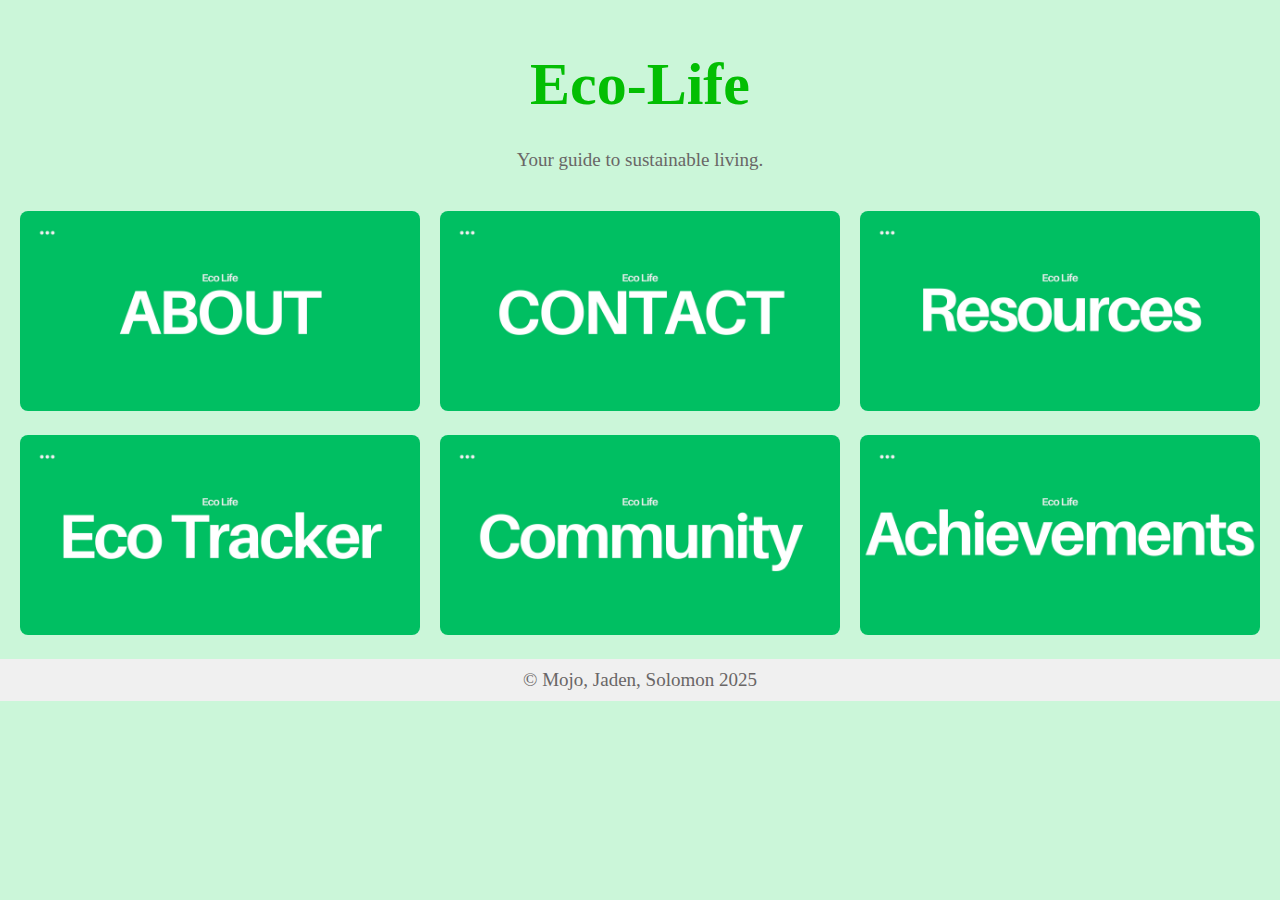
<file: index.html>
<!DOCTYPE html>
<html lang="en">
<head>
  <meta charset="UTF-8">
  <meta name="viewport" content="width=device-width, initial-scale=1.0">
  <title>Eco Life - Sustainable Living</title>
  <link rel="stylesheet" href="styles.css">
</head>
<body>
  <header>
    <h1>Eco-Life</h1>
    <p>Your guide to sustainable living.</p>
  </header>
  <nav>
    <ul class="responsive-nav">
      <li><a href="about.html"><img src="about.jpg" alt="about pic"></a></li>
      <li><a href="contact.html"><img src="contact.jpg" alt="contact pic"></a></li>
      <li><a href="tipsAndResourses.html"><img src="resources.jpg" alt="resources pic"></a></li>
      <li><a href="ecoTracker.html"><img src="ecotracker.jpg" alt="eco tracker pic"></a></li>
      <li><a href="community.html"><img src="community.jpg" alt="community pic"></a></li>
      <li><a href="achievements.html"><img src="achievements.jpg" alt="achievements pic"></a></li>
    </ul>
  </nav>
  <main>

  </main>
  <footer>
    <p>&copy; Mojo, Jaden, Solomon 2025</p>
  </footer>
</body>
</html>
</file>
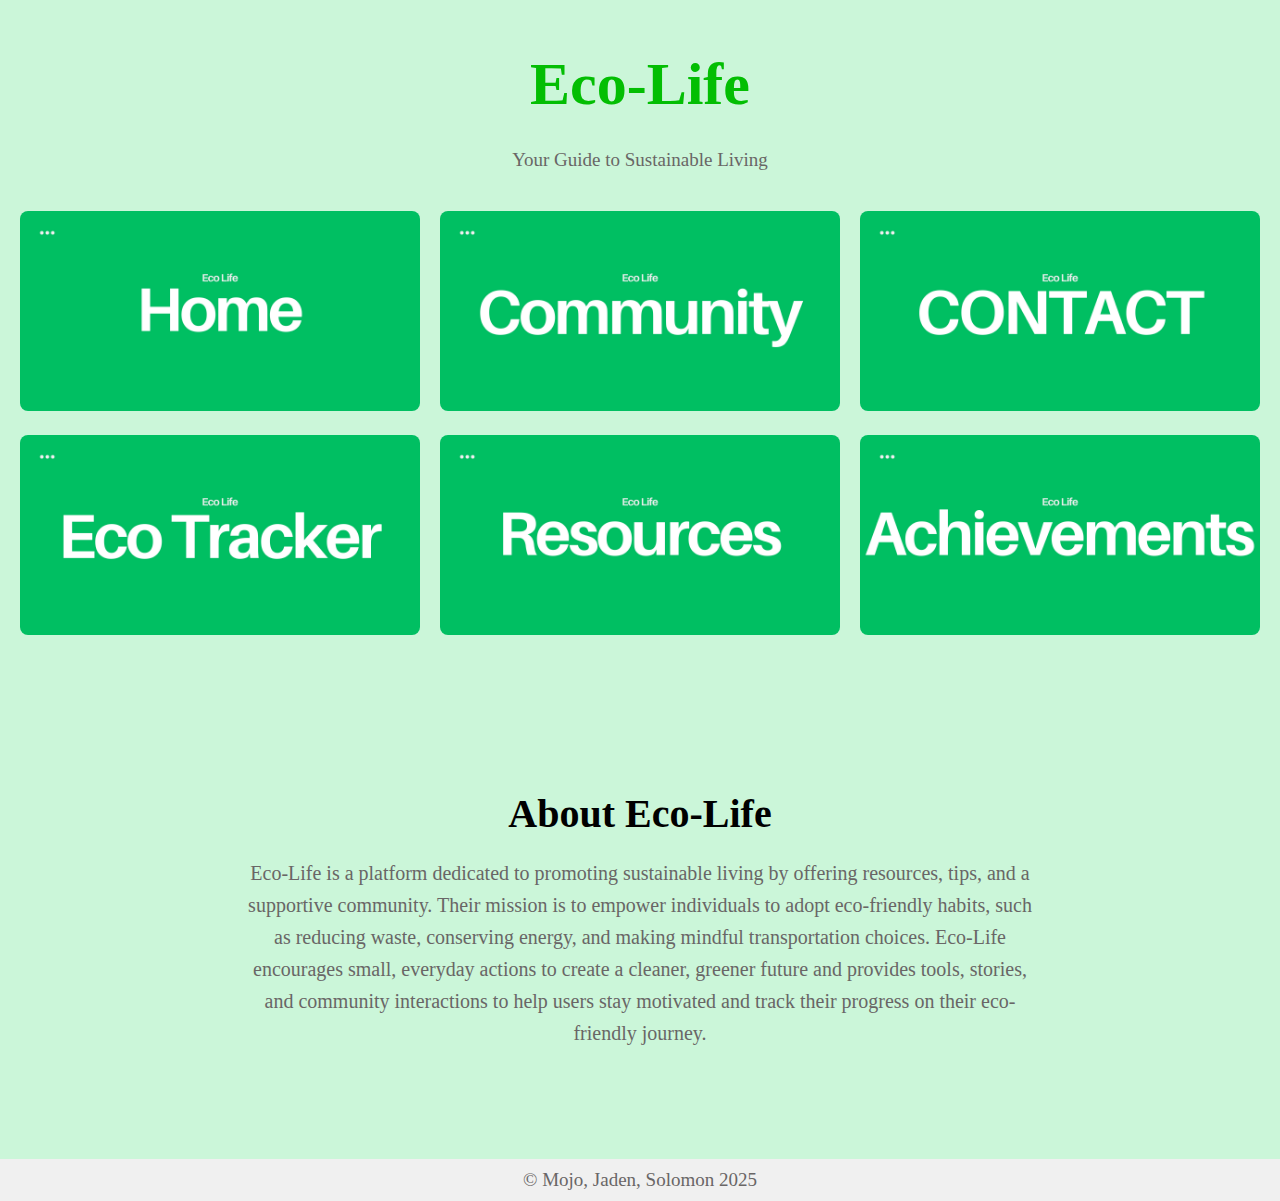
<file: about.html>
<!DOCTYPE html>
<html lang="en">
<head>
  <meta charset="UTF-8">
  <meta name="viewport" content="width=device-width, initial-scale=1.0">
  <title>Eco-Life | About</title>
  <link rel="stylesheet" href="styles.css">
</head>
<body>
  <header>
    <h1>Eco-Life</h1>
    <p>Your Guide to Sustainable Living</p>
  </header>
  <nav>
    <ul class="responsive-nav">
      <li><a href="index.html"><img src="home.jpg" alt="home pic"></a></li>
      <li><a href="community.html"><img src="community.jpg" alt="community pic"></a></li>
      <li><a href="contact.html"><img src="contact.jpg" alt="contact pic"></a></li>
      <li><a href="ecoTracker.html"><img src="ecotracker.jpg" alt="eco tracker pic"></a></li>
      <li><a href="tipsAndResourses.html"><img src="resources.jpg" alt="resources pic"></a></li>
      <li><a href="achievements.html"><img src="achievements.jpg" alt="achievements pic"></a></li>
    </ul>
  </nav>
  <main>
    <section class="about-section">
      <h2>About Eco-Life</h2>
      <p>Eco-Life is a platform dedicated to promoting sustainable living by offering resources, tips, and a supportive community. Their mission is to empower individuals to adopt eco-friendly habits, such as reducing waste, conserving energy, and making mindful transportation choices. Eco-Life encourages small, everyday actions to create a cleaner, greener future and provides tools, stories, and community interactions to help users stay motivated and track their progress on their eco-friendly journey. </p>
    </section>
 
      </main>

  <footer>
    <p>&copy; Mojo, Jaden, Solomon 2025</p>
  </footer>
</body>
</html>
</file>
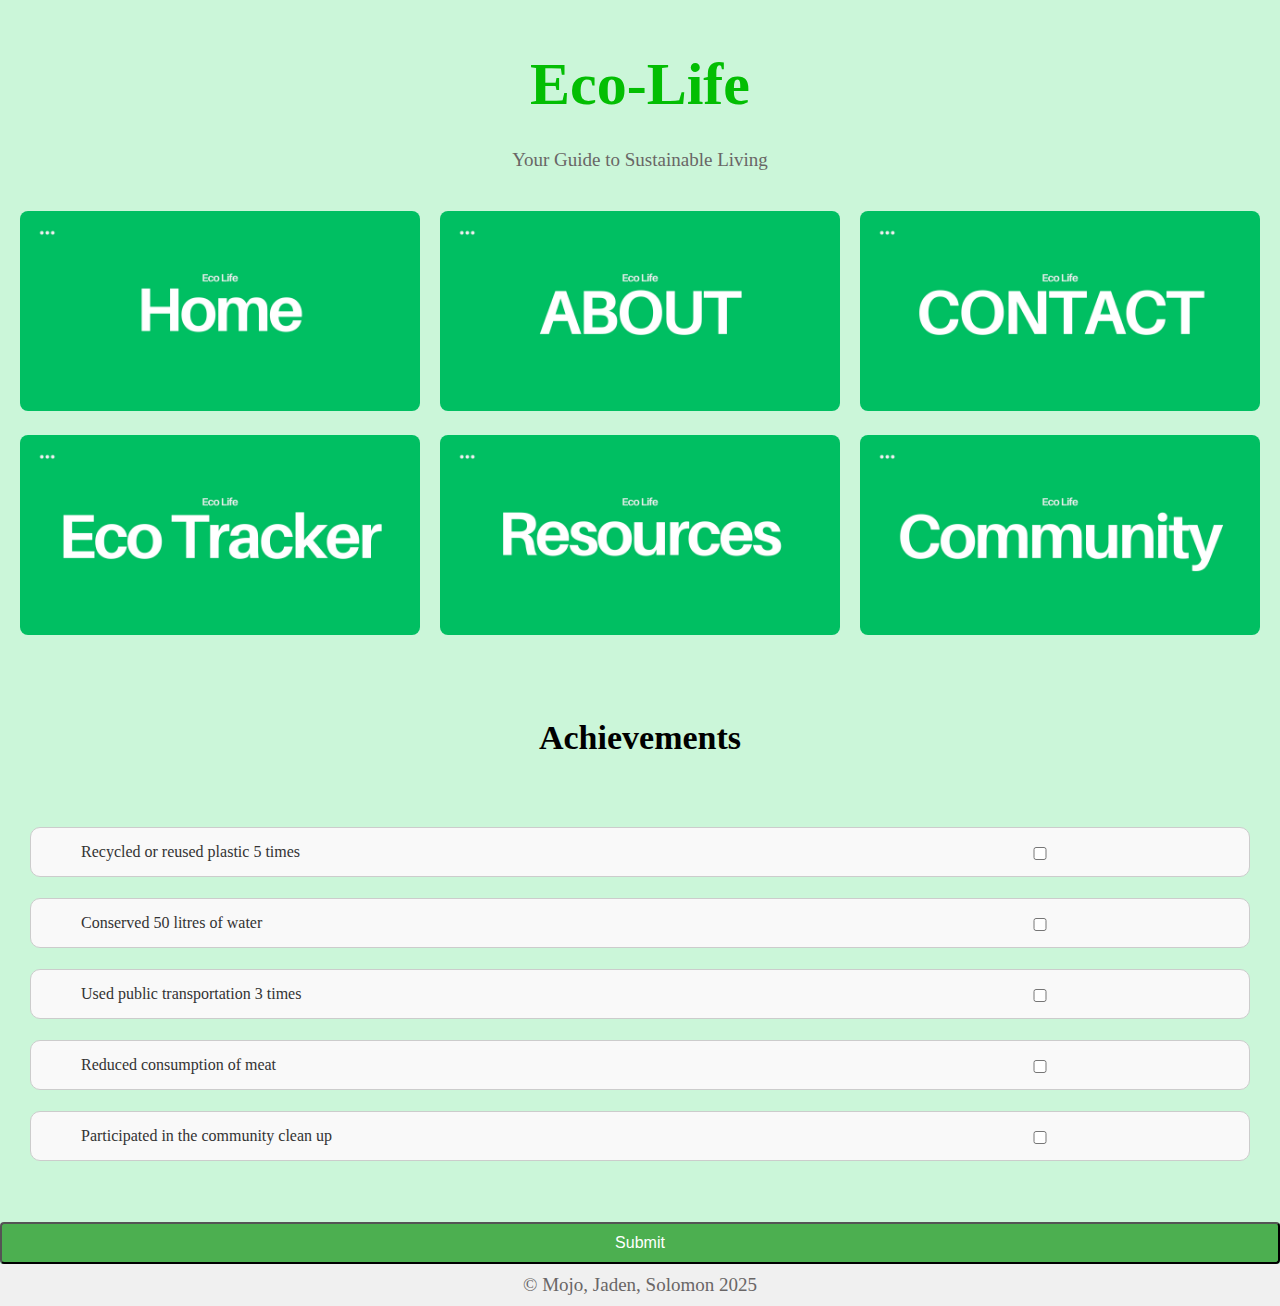
<file: achievements.html>
<!DOCTYPE html>
<html lang="en">
<head>
  <meta charset="UTF-8">
  <meta name="viewport" content="width=device-width, initial-scale=1.0">
  <title>Eco-Life | Achievements</title>
  <link rel="stylesheet" href="styles.css">
  <style>
    @keyframes popUpAnimation {
      from { opacity: 0; transform: scale(0.9); }
      to { opacity: 1; transform: scale(1); }
    }

    #thank-you-message {
      display: none;
      color: green;
      font-weight: bold;
      margin-top: 10px;
      animation: popUpAnimation 0.6s ease;
    }
  </style>
</head>
<body>
  <header>
    <h1>Eco-Life</h1>
    <p>Your Guide to Sustainable Living</p>
  </header>
  <nav>
    <ul class="responsive-nav">
      <li><a href="index.html"><img src="home.jpg" alt="home pic"></a></li>
      <li><a href="about.html"><img src="about.jpg" alt="about pic"></a></li>
      <li><a href="contact.html"><img src="contact.jpg" alt="contact pic"></a></li>
      <li><a href="ecoTracker.html"><img src="ecotracker.jpg" alt="eco tracker pic"></a></li>
      <li><a href="tipsAndResourses.html"><img src="resources.jpg" alt="resources pic"></a></li>
      <li><a href="community.html"><img src="community.jpg" alt="community pic"></a></li>
    </ul>
  </nav>
  <main>
    <section class = "achievement-section">
      <h2>Achievements</h2>
      <form id="achievements">
        <label for="achievement1">Recycled or reused plastic 5 times</label>
        <input type="checkbox" id="achievement1" name="achievement1" value="recycle"><br>
        <label for="achievement2">Conserved 50 litres of water</label>
        <input type="checkbox" id="achievement2" name="achievement2" value="savewater"><br>
        <label for="achievement3">Used public transportation 3 times</label>
        <input type="checkbox" id="achievement3" name="achievement3" value="transportation"><br>
        <label for="achievement4">Reduced consumption of meat</label>
        <input type="checkbox" id="achievement4" name="achievement4" value="meat"><br>
        <label for="achievement5">Participated in the community clean up</label>
        <input type="checkbox" id="achievement5" name="achievement5" value="clean"><br>
        <input type="submit" value="Submit">
      </form>

      <p id="thank-you-message"></p>

      <script>
        document.getElementById("achievements").addEventListener("submit", function(event) {
          event.preventDefault(); 

          const checkedAchievements = Array.from(document.querySelectorAll("#achievements input:checked"))
          .map(input => document.querySelector(`label[for="${input.id}"]`).textContent)
            .join(", ");

          const thankYouMessage = document.getElementById("thank-you-message");

          if (checkedAchievements) {
            thankYouMessage.textContent = `🎉 Thank you! You have achieved: ${checkedAchievements}. Keep up the great work!`;
          } else {
            thankYouMessage.textContent = "You haven't selected any achievements yet. Start your eco-friendly journey today! 🌱";
          }

          thankYouMessage.style.display = "block";

          setTimeout(() => {
            thankYouMessage.style.display = "none";
          }, 4000);

          this.reset(); 
        });
      </script>
    </section>
  </main>
  <footer>
    <p>&copy; Mojo, Jaden, Solomon 2025</p>
  </footer>
</body>
</html>
</file>
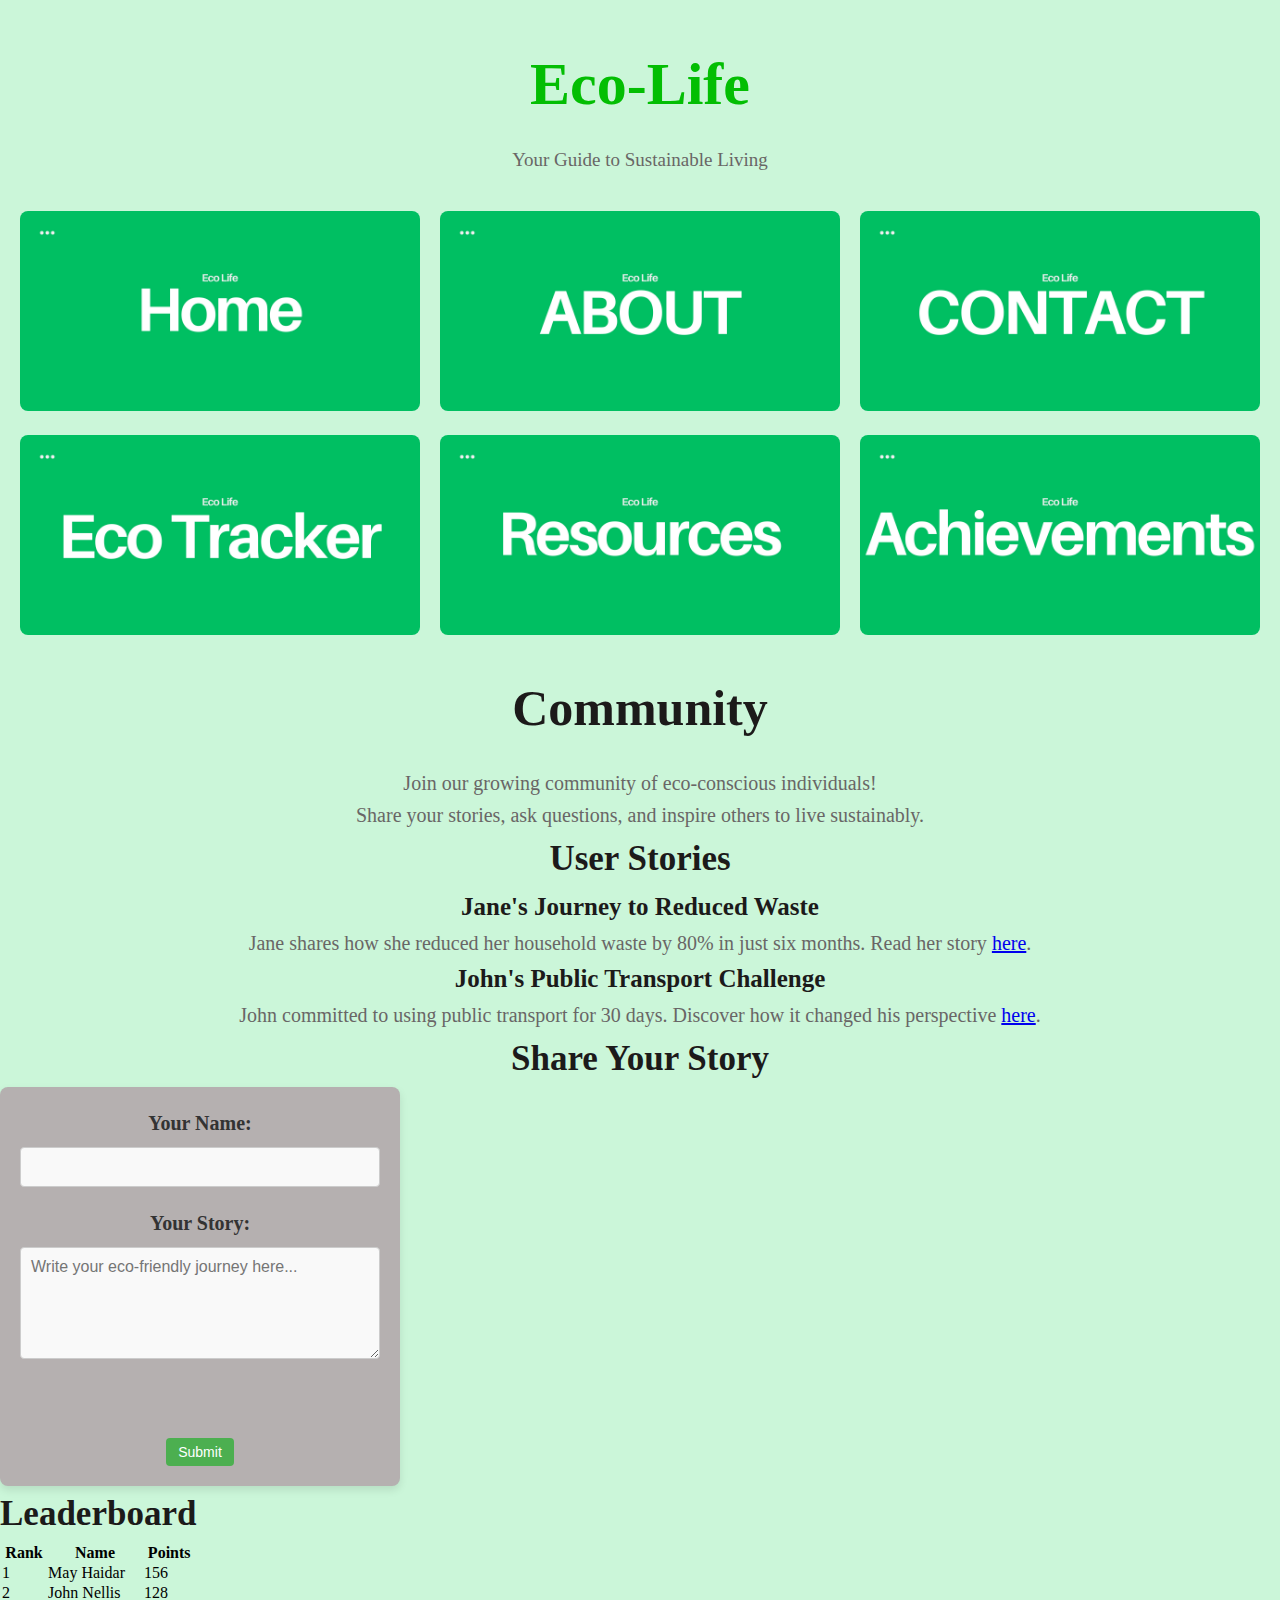
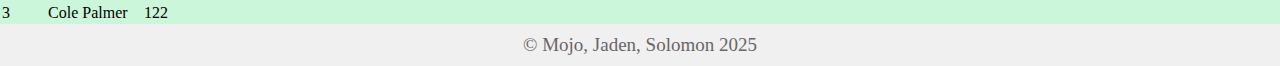
<file: community.html>
<!DOCTYPE html>
<html lang="en">
<head>
  <meta charset="UTF-8">
  <meta name="viewport" content="width=device-width, initial-scale=1.0">
  <title>Eco-Life - Community</title>
  <link rel="stylesheet" href="styles.css">
  <style>
    @keyframes fadeSlideDown {
      from { opacity: 0; transform: translateY(-20px); }
      to { opacity: 1; transform: translateY(0); }
    }

    #success-message {
      display: none;
      color: green;
      font-weight: bold;
      margin-top: 10px;
      animation: fadeSlideDown 0.6s ease;
    }
  </style>
</head>
<body>
  <header>
    <h1>Eco-Life</h1>
    <p>Your Guide to Sustainable Living</p>
  </header>
  <nav>
    <ul class="responsive-nav">
      <li><a href="index.html"><img src="home.jpg" alt="home pic"></a></li>
      <li><a href="about.html"><img src="about.jpg" alt="about pic"></a></li>
      <li><a href="contact.html"><img src="contact.jpg" alt="contact pic"></a></li>
      <li><a href="ecoTracker.html"><img src="ecotracker.jpg" alt="eco tracker pic"></a></li>
      <li><a href="tipsAndResourses.html"><img src="resources.jpg" alt="resources pic"></a></li>
      <li><a href="achievements.html"><img src="achievements.jpg" alt="achievements pic"></a></li>
    </ul>
  </nav>
  <main>
    <section class="community-section">
      <h1>Community</h1>
      <p>Join our growing community of eco-conscious individuals!<br>
         Share your stories, ask questions, and inspire others to live sustainably.</p>
      
      <h3>User Stories</h3>
      <article>
        <h4>Jane's Journey to Reduced Waste</h4>
        <p>Jane shares how she reduced her household waste by 80% in just six months. Read her story <a href="#">here</a>.</p>
      </article>
      <article>
        <h4>John's Public Transport Challenge</h4>
        <p>John committed to using public transport for 30 days. Discover how it changed his perspective <a href="#">here</a>.</p>
      </article>

      <h3>Share Your Story</h3>
        <form id="story-form" action="#" method="POST">
          <label for="name">Your Name:</label>
          <input type="text" id="name" name="name" required>

          <label for="story">Your Story:</label>
          <textarea id="story" name="story" rows="5" placeholder="Write your eco-friendly journey here..." required></textarea>

          <input type="submit" value="Submit">
        </form>

        <p id="success-message"></p>
      
        <script>
          document.getElementById("story-form").addEventListener("submit", function(event) {
            event.preventDefault();
            const name = document.getElementById("name").value;
            const story = document.getElementById("story").value;
            const successMessage = document.getElementById("success-message");

            if (name && story) {
              successMessage.textContent = `Thank you, ${name}! Your story has been received.`;
              successMessage.style.display = "block";
              setTimeout(() => {
                successMessage.style.display = "none";
              }, 4000);
              this.reset();
            }
          });
        </script>

      <table id="Leaderboard">
        <caption><h3>Leaderboard</h3></caption>
        <thead>
          <tr>
            <th>Rank</th>
            <th>Name</th>
            <th>Points</th>
          </tr>
        </thead>
        <tbody>
          <tr>
            <td>1</td>
            <td>May Haidar</td>
            <td>156</td>
          </tr>
          <tr>
            <td>2</td>
            <td>John Nellis</td>
            <td>128</td>
          </tr>
          <tr>
            <td>3</td>
            <td>Cole Palmer</td>
            <td>122</td>
          </tr>
        </tbody>
      </table>
    </section>
  </main>
  <footer>
    <p>&copy; Mojo, Jaden, Solomon 2025</p>
  </footer>
</body>
</html>
</file>
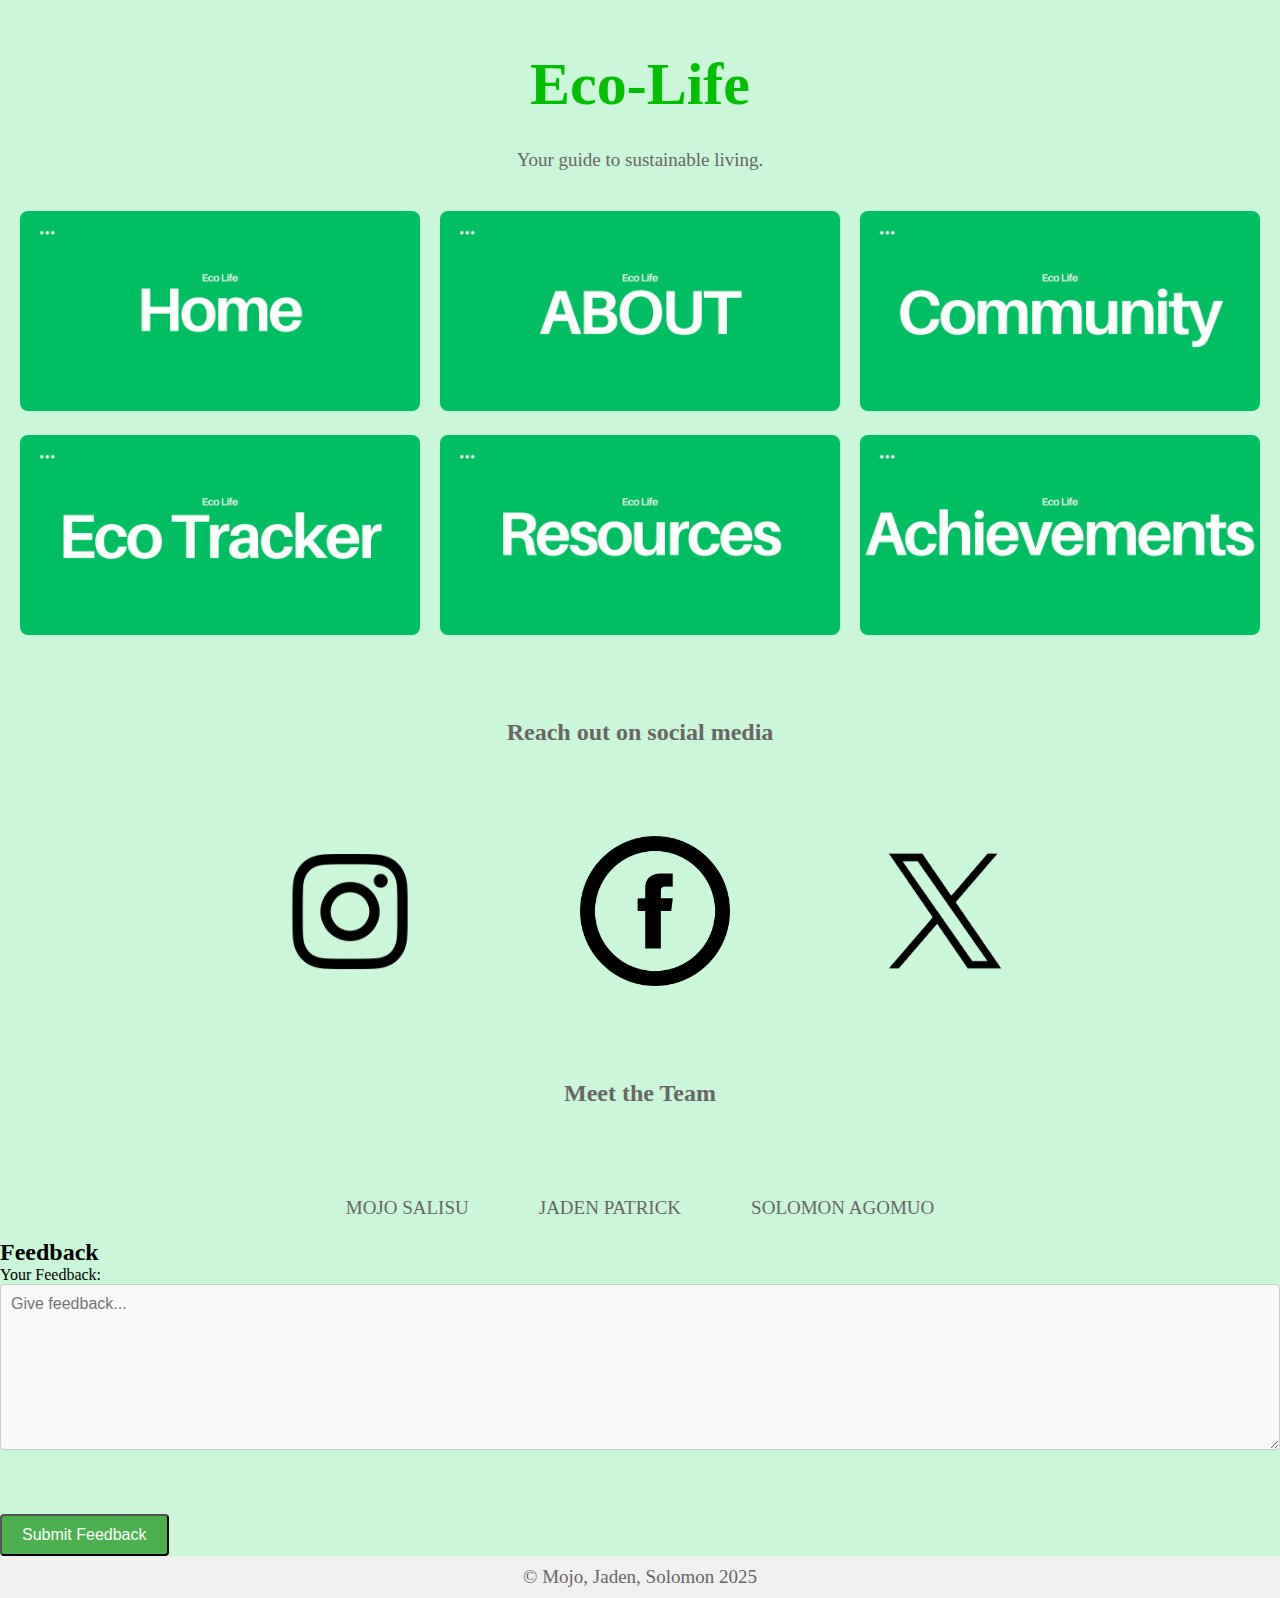
<file: contact.html>
<!DOCTYPE html>
<html lang="en">
<head>
  <meta charset="UTF-8">
  <meta name="viewport" content="width=device-width, initial-scale=1.0">
  <title>Eco-Life | Contact</title>
  <link rel="stylesheet" href="styles.css">
  <style>
    @keyframes fadeInZoom {
      from { opacity: 0; transform: scale(0.8); }
      to { opacity: 1; transform: scale(1); }
    }

    #feedback-thank-you {
      display: none;
      color: blue;
      font-weight: bold;
      margin-top: 10px;
      animation: fadeInZoom 0.7s ease;
    }
  </style>
</head>
<body>
  <header>
    <h1>Eco-Life</h1>
    <p>Your guide to sustainable living.</p>
  </header>
  <nav>
    <ul class="responsive-nav">
      <li><a href="index.html"><img src="home.jpg" alt="home pic"></a></li>
      <li><a href="about.html"><img src="about.jpg" alt="about pic"></a></li>
      <li><a href="community.html"><img src="community.jpg" alt="community pic"></a></li>
      <li><a href="ecoTracker.html"><img src="ecotracker.jpg" alt="eco tracker pic"></a></li>
      <li><a href="tipsAndResourses.html"><img src="resources.jpg" alt="resources pic"></a></li>
      <li><a href="achievements.html"><img src="achievements.jpg" alt="achievements pic"></a></li>
    </ul>
  </nav>
  <p class="social-media-header">Reach out on social media</p>
  <section class="centered-section">
    <a href="https://instagram.com"><img src="instagram-logo-black-transparent.png" alt="Instagram" width = "180" ></a><br>
    <a href="https://facebook.com"><img src="facebook-circle-icon.png" alt="Facebook" width = "150" ></a><br>
    <a href="https://X.com"><img src="Twitter-X-Logo.png" alt="Twitter" width = "150" ></a>
  </section>
  <p class="social-media-header">Meet the Team</p>
  <section class="centered-section">
    <p>MOJO SALISU</p>
   
    <p>JADEN PATRICK</p>
    
    <p>SOLOMON AGOMUO</p>
    
  </section>
  <h2>Feedback</h2>
  <section>
    <form id="feedback-form">
      <label for="feedback">Your Feedback:</label>
      <textarea id="feedback" name="feedback" rows="8" cols="50" placeholder="Give feedback..." required></textarea><br>
      <input type="submit" value="Submit Feedback">
    </form>
    <p id="feedback-thank-you"></p>
  </section>

  <script>
    document.getElementById("feedback-form").addEventListener("submit", function(event) {
      event.preventDefault();

      const feedbackText = document.getElementById("feedback").value.trim();
      const feedbackThankYou = document.getElementById("feedback-thank-you");

      if (feedbackText) {
        feedbackThankYou.textContent = "Thank you for your feedback! We appreciate your thoughts. 😊";
        feedbackThankYou.style.display = "block";
        this.reset();

        setTimeout(() => {
          feedbackThankYou.style.display = "none";
        }, 4000);
      }
    });
  </script>

  <footer>
    <p>&copy; Mojo, Jaden, Solomon 2025</p>
  </footer>
</body>
</html>
</file>
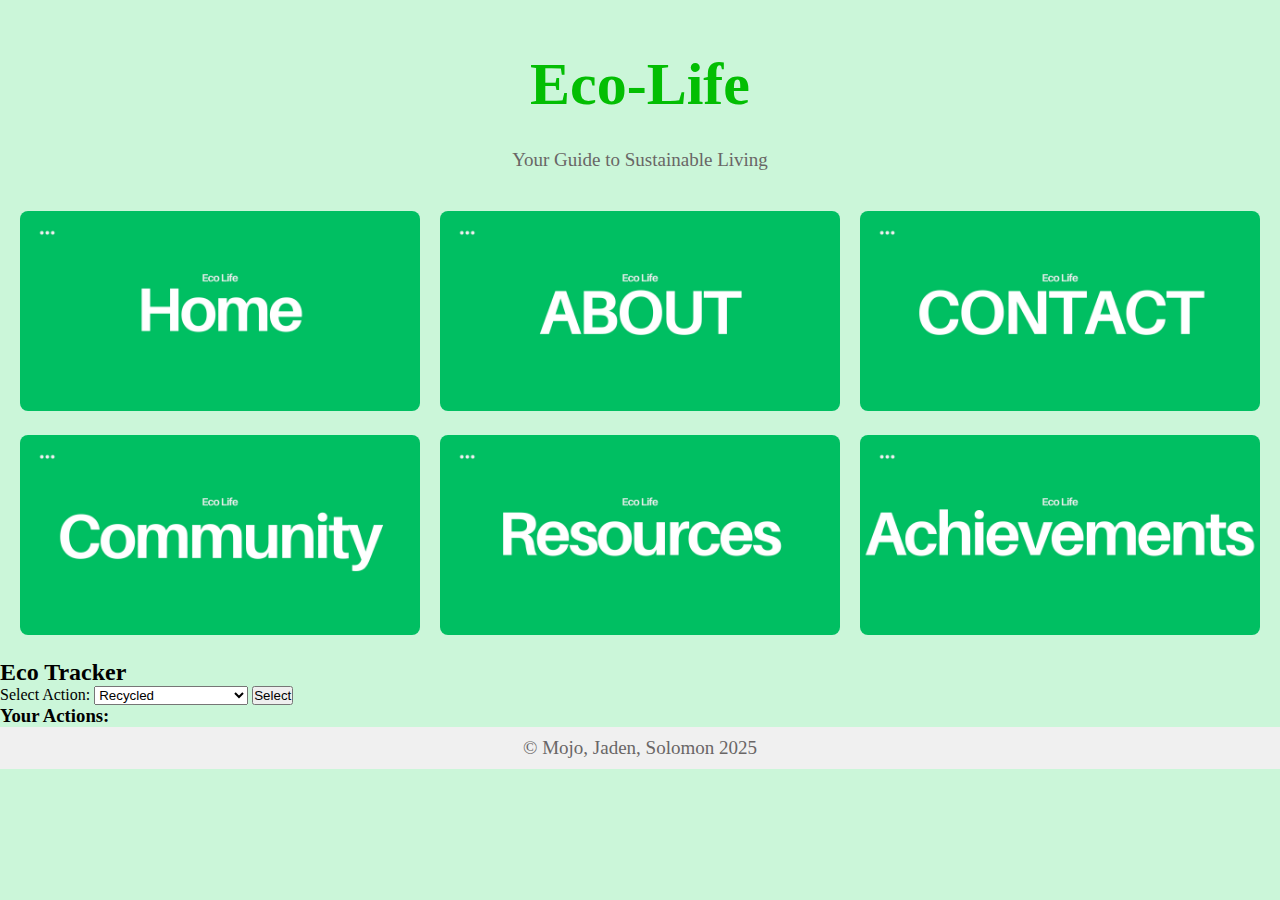
<file: ecoTracker.html>
<!DOCTYPE html>
<html lang="en">
<head>
  <meta charset="UTF-8">
  <meta name="viewport" content="width=device-width, initial-scale=1.0">
  <title>Eco-Life | Eco Tracker</title>
  <link rel="stylesheet" href="styles.css">
  <style>
    @keyframes fadeInSlideUp {
      from { opacity: 0; transform: translateY(20px); }
      to { opacity: 1; transform: translateY(0); }
    }

    #thank-you-message {
      display: none;
      color: green;
      font-weight: bold;
      margin-top: 10px;
      animation: fadeInSlideUp 0.7s ease;
    }
  </style>
</head>
<body>
  <header>
    <h1>Eco-Life</h1>
    <p>Your Guide to Sustainable Living</p>
  </header>
  <nav>
    <ul class="responsive-nav">
      <li><a href="index.html"><img src="home.jpg" alt="home pic"></a></li>
      <li><a href="about.html"><img src="about.jpg" alt="about pic"></a></li>
      <li><a href="contact.html"><img src="contact.jpg" alt="contact pic"></a></li>
      <li><a href="community.html"><img src="community.jpg" alt="community pic"></a></li>
      <li><a href="tipsAndResourses.html"><img src="resources.jpg" alt="resources pic"></a></li>
      <li><a href="achievements.html"><img src="achievements.jpg" alt="achievements pic"></a></li>
    </ul>
  </nav>
  <main>
    <section>
      <h2>Eco Tracker</h2>
      <form id="tracker-form">
        <label for="action">Select Action:</label>
        <select id="action" name="action">
          <option value="recycle">Recycled</option>
          <option value="public-transport">Used Public Transport</option>
          <option value="energy-saving">Reduced Energy Use</option>
        </select>
        <button type="submit">Select</button>
      </form>
      <p id="thank-you-message"></p>
      <div id="log">
        <h3>Your Actions:</h3>
        <ul id="action-list"></ul>
      </div>

      <script>
        document.getElementById("tracker-form").addEventListener("submit", function(event) {
          event.preventDefault(); 
      
          const actionSelect = document.getElementById("action");
          const selectedAction = actionSelect.options[actionSelect.selectedIndex].text; 
          const actionList = document.getElementById("action-list");
          const thankYouMessage = document.getElementById("thank-you-message");
      
          const listItem = document.createElement("li");
          listItem.textContent = selectedAction;
          actionList.appendChild(listItem);
      
          thankYouMessage.textContent = `Thank you! You have logged: ${selectedAction}. Keep making a difference! 🌍`;
          thankYouMessage.style.display = "block";

          setTimeout(() => {
            thankYouMessage.style.display = "none";
          }, 4000);

          this.reset();
        });
      </script>
    </section>
  </main>
  <footer>
    <p>&copy; Mojo, Jaden, Solomon 2025</p>
  </footer>
</body>
</html>
</file>
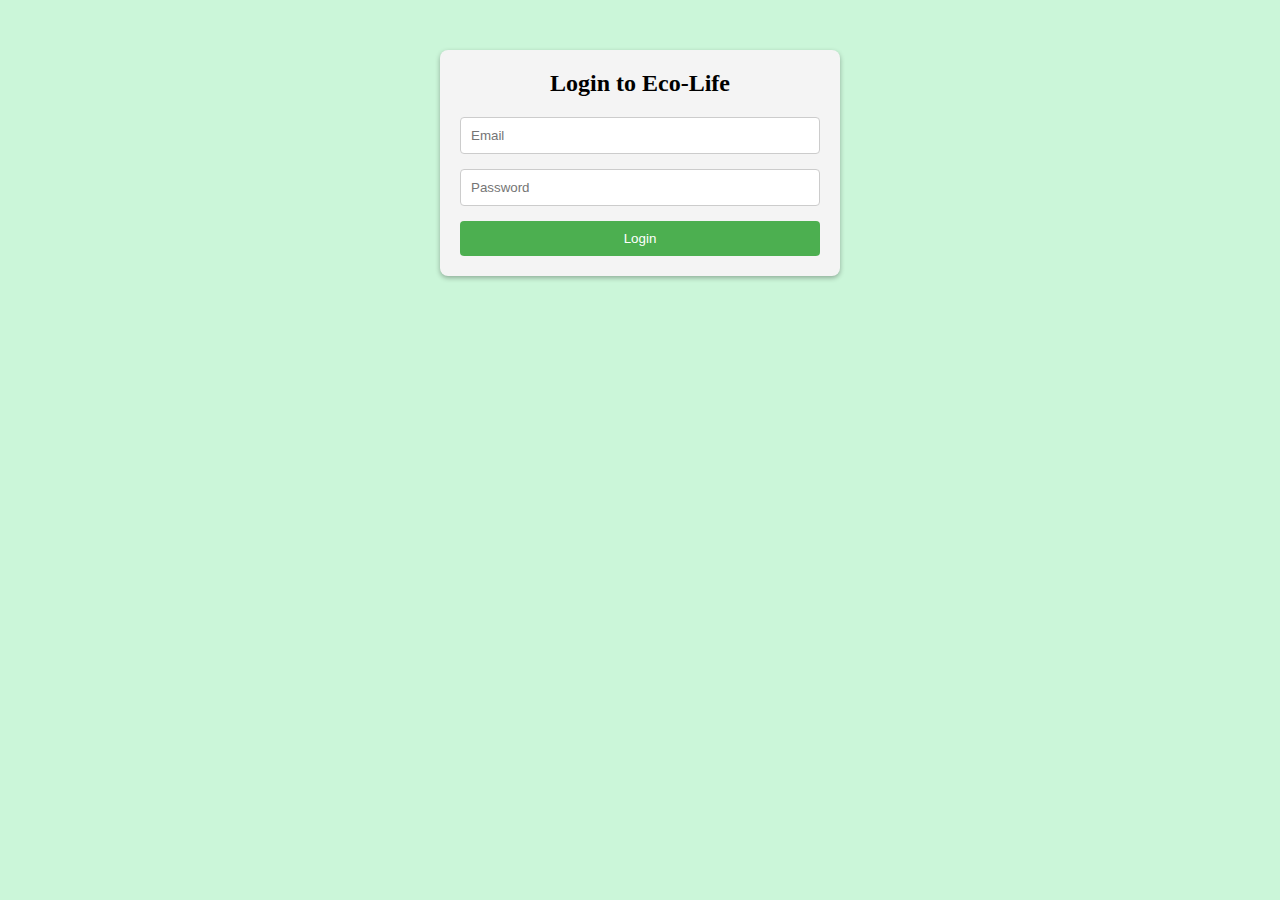
<file: logIn.html>
<!DOCTYPE html>
<html lang="en">
<head>
  <meta charset="UTF-8">
  <meta name="viewport" content="width=device-width, initial-scale=1.0">
  <title>Eco-Life - Login</title>
  <link rel="stylesheet" href="styles.css">
  <style>
    .login-container {
      width: 100%;
      max-width: 400px;
      margin: 50px auto;
      padding: 20px;
      background-color: #f4f4f4;
      border-radius: 8px;
      box-shadow: 0 2px 5px rgba(0,0,0,0.3);
    }
    .login-container h2 {
      margin-bottom: 20px;
      text-align: center;
    }
    .login-container input[type="email"],
    .login-container input[type="password"] {
      width: 100%;
      padding: 10px;
      margin-bottom: 15px;
      border: 1px solid #ccc;
      border-radius: 4px;
    }
    .login-container input[type="submit"] {
      width: 100%;
      padding: 10px;
      background-color: #4CAF50;
      color: white;
      border: none;
      border-radius: 4px;
      cursor: pointer;
      transition: background-color 0.3s ease;
    }
    .login-container input[type="submit"]:hover {
      background-color: #45a049;
    }
    #login-message {
      display: none;
      text-align: center;
      color: green;
      font-weight: bold;
      margin-top: 10px;
    }
  </style>
</head>
<body>
  <div class="login-container">
    <h2>Login to Eco-Life</h2>
    <form id="login-form">
      <input type="email" id="email" placeholder="Email" required>
      <input type="password" id="password" placeholder="Password" required>
      <input type="submit" value="Login">
    </form>
    <p id="login-message"></p>
  </div>

  <script>
    document.getElementById('login-form').addEventListener('submit', function(event) {
      event.preventDefault();

      const email = document.getElementById('email').value;
      const password = document.getElementById('password').value;
      const loginMessage = document.getElementById('login-message');

      const emailPattern = /^[^\s@]+@[^\s@]+\.[^\s@]+$/;

      if (!emailPattern.test(email)) {
        loginMessage.style.color = 'red';
        loginMessage.textContent = 'Please enter a valid email address.';
        loginMessage.style.display = 'block';
      } else if (password.length < 6) {
        loginMessage.style.color = 'red';
        loginMessage.textContent = 'Password must be at least 6 characters.';
        loginMessage.style.display = 'block';
      } else {
        loginMessage.style.color = 'green';
        loginMessage.textContent = 'Login successful! Redirecting...';
        loginMessage.style.display = 'block';
        setTimeout(() => {
          window.location.href = 'index.html';
        }, 1500);
      }
    });
  </script>
</body>
</html>
</file>
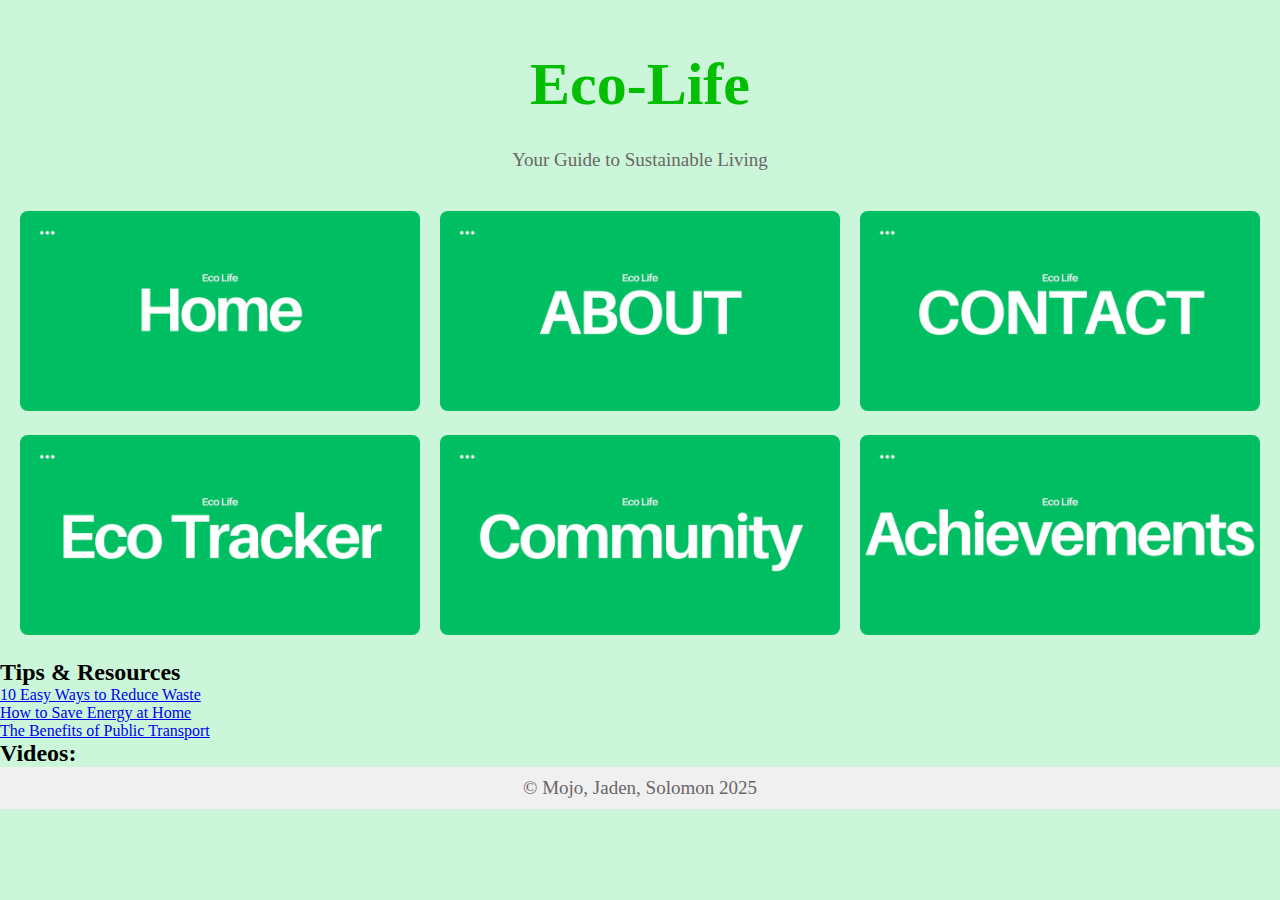
<file: tipsAndResourses.html>
<!DOCTYPE html>
<html lang="en">
<head>
  <meta charset="UTF-8">
  <meta name="viewport" content="width=device-width, initial-scale=1.0">
  <title>Eco-Life | Tips & Resources</title>
  <link rel="stylesheet" href="styles.css">
</head>
<body>
  <header>
    <h1>Eco-Life</h1>
    <p>Your Guide to Sustainable Living</p>
  </header>
  <nav>
    <ul class="responsive-nav">
      <li><a href="index.html"><img src="home.jpg" alt="home pic"></a></li>
      <li><a href="about.html"><img src="about.jpg" alt="about pic"></a></li>
      <li><a href="contact.html"><img src="contact.jpg" alt="contact pic"></a></li>
      <li><a href="ecoTracker.html"><img src="ecotracker.jpg" alt="eco tracker pic"></a></li>
      <li><a href="community.html"><img src="community.jpg" alt="community pic"></a></li>
      <li><a href="achievements.html"><img src="achievements.jpg" alt="achievements pic"></a></li>
    </ul>
  </nav>
  <main>
    <section>
      <h2>Tips & Resources</h2>
      <ul>
        <li><a href="https://www.thepersonal.com/blog/-/10-ways-to-reduce-waste-at-home" target="_blank">10 Easy Ways to Reduce Waste</a></li>
        <li><a href="https://saveonenergy.ca/en/For-Your-Home/Advice-and-Tips/12-ways-to-make-your-home-more-energy-efficient" target="_blank">How to Save Energy at Home</a></li>
        <li><a href="https://davidsuzuki.org/expert-article/the-many-benefits-of-public-transit/" target="_blank">The Benefits of Public Transport</a></li>
      </ul>
    </section>
    <section>
        <h2>Videos:</h2>

    </section>
  </main>
  <footer>
    <p>&copy; Mojo, Jaden, Solomon 2025</p>
  </footer>
</body>
</html>
</file>
<file: styles.css>
* {
    margin: 0;
    padding: 0;
    box-sizing: border-box;
}

body {
    font-family: 'Teko';
    background-color: rgb(203, 246, 217);
}

header {
    text-align: center;
    padding: 20px 40px;
}

h1 {
    color: rgb(3, 190, 3);
    font-size: 60px;
    font-weight: 900;
    font-style: normal;
    padding: 10px 0;
    margin: 20px 0;
    text-shadow: 4px #1c1a1a;
}

p {
    color: rgb(105, 102, 102);
    font-size: 19px;
    padding: auto;
    border: 2px #ccc;
}


nav {
    width: 100%;
    margin: 10px auto;
}

.responsive-nav {
    display: flex;
    flex-wrap: wrap;
    justify-content: center;
    padding: 0;
    list-style-type: none;
}

.responsive-nav li {
    flex: 1 1 calc(33.33% - 20px);
    margin: 10px;
    max-width: 400px; /* Increased for larger buttons */
}

.responsive-nav img {
    width: 100%;
    height: auto;
    border-radius: 8px;
    transition: transform 0.3s ease-in-out;
}

.responsive-nav img:hover {
    transform: scale(1.05);
    box-shadow: 0 4px 8px rgba(0, 0, 0, 0.2);
}

footer {
    text-align: center;
    padding: 10px;
    background-color: #f0f0f0;
}

/* Forms & Inputs */
#story-form {
    background-color: #b5b0b0; 
    padding: 20px;
    border-radius: 8px;
    box-shadow: 0 4px 8px rgba(0, 0, 0, 0.1);
    width: 100%;
    max-width: 400px;
    
}

#story-form label {
    display: block;
    margin-bottom: 8px;
    font-weight: bold;
    color: #333; 
}

#story-form input[type="text"],
#story-form textarea {
    width: 100%;
    padding: 10px;
    margin-bottom: 20px;
    border: 1px solid #ccc;
    border-radius: 4px;
    font-size: 16px;
    color: #333; 
    background-color: #f9f9f9; 
}

#story-form input[type="submit"] {
    background-color: #4CAF50; 
    color: white; 
    padding: 6px 12px;
    border: none;
    border-radius: 4px;
    font-size: 14px;
    max-width: 150px;
    cursor: pointer;
    transition: background-color 0.3s ease;
}

#story-form input[type="submit"]:hover {
    background-color: #3b9640;
}

#story-form input[type="text"]:focus,
#story-form textarea:focus {
    border-color: #4CAF50;
    outline: none;
    box-shadow: 0 0 5px rgba(76, 175, 80, 0.5);
}

/* Responsive Layouts */
@media (max-width: 768px) {
    .responsive-nav li {
        flex: 1 1 45%;
        max-width: 90%; 
    }

    h1 {
        font-size: 36px;
    }

    h2 {
        font-size: 24px;
    }

    p {
        font-size: 16px;
    }

    #Leaderboard {
        width: 80%;
    }

    footer p {
        font-size: 12px;
    }
}

@media (max-width: 480px) {
    .responsive-nav li {
        flex: 1 1 100%;
        max-width: 100%;
    }

    h1 {
        font-size: 28px;
    }

    h2 {
        font-size: 22px;
    }

    p {
        font-size: 14px;
    }

    #story-form {
        max-width: 90%;
        padding: 15px;
    }

    #Leaderboard {
        width: 100%;
    }

    footer p {
        font-size: 10px;
    }
}


#achievements {
    display: flex;
    flex-direction: column;
    gap: 5px;
}
 
.achievement-section h2 {
    font-size: 34px; 
    font-weight: bold;
    text-align: center; 
    margin-bottom: 60px;
    margin-top: 70px;


}

#achievements label {
    font-size: 16px;
    color: #333;
    padding-top: 15px;
    padding-left: 50px;
    height: 50px;
    border: 1px solid #ccc;
    background-color: #f9f9f9;
    border-radius: 10px;
    margin-left: 30px;
    margin-right: 30px;
    margin-top: 10px;
    margin-bottom: -35px;
    
}



#achievements input[type="checkbox"] {
    accent-color: #4CAF50;
    margin-left: 800px;
    
    
    
 
}

#achievements input[type="submit"],
section input[type="submit"] {
    background-color: #4CAF50; 
    color: white;
    padding: 10px 20px;
    border-radius: 4px;
    font-size: 16px;
    cursor: pointer;
    transition: background-color 0.3s ease;
    margin-top: 50px;
}

#achievements input[type="submit"]:hover,
section input[type="submit"]:hover {
    background-color: #45a049;
}

@media (max-width: 768px) {
    #achievements {
        gap: 15px;  
        padding: 10px;  
    }

    #achievements label {
        font-size: 14px; 
        padding-left: 20px; 
        margin-bottom: -50px;
        margin-left: 10px; 
        margin-right: 10px;
    }

    #achievements input[type="checkbox"] {
        width: 20px; 
        height: 20px;
        margin-left: 250px;
        
    }
}

section textarea {
    width: 100%;
    padding: 10px;
    font-size: 16px;
    font-family: Arial, sans-serif;
    color: #333; 
    background-color: #f9f9f9;
    border: 1px solid #ccc; 
    border-radius: 4px;
    resize: vertical;
    margin-bottom: 10px;
}

section textarea:focus {
    border-color: #4CAF50;
}

.about-section {
    display: flex;
    flex-direction: column;   
    justify-content: center;  
    align-items: center;      
    text-align: center;       
    height: 500px;            
    padding: 20px; 
             
}

.about-section h2 {
    font-size: 2.5rem;         
    margin-bottom: 20px;  
    margin-top: 20px;     
}
.about-section h3 {
    font-size: 2.0rem;         
    margin-bottom: 20px;       
}

.about-section p {
    font-size: 1.25rem;        
    max-width: 800px;          
    line-height: 1.6;          
}

.centered-section {
    display: flex;
    justify-content: center;  
    align-items: center;      
    gap: 70px;                
    flex-wrap: wrap;         
    text-align: center;       
    margin: 0 auto;           
    padding: 20px;
}

.centered-section .social-media, .centered-section .team, .centered-section .feedback {
    flex: 1 1 250px;          
    max-width: 400px;         
}


.centered-section .social-media img {
    width: 150px;  
    margin-bottom: 10px;
}


.centered-section .team img {
    width: 120px;  
    height: 120px;  
    border-radius: 50%;  
    margin-bottom: 10px;
}


.centered-section .feedback form {
    display: flex;
    flex-direction: column;
    gap: 10px;
    width: 100%;
    max-width: 400px;
    margin: 0 auto;  
}

.centered-section .feedback textarea {
    resize: vertical;
}


@media (max-width: 768px) {
    .centered-section {
        flex-direction: column;  
    }
}

.social-media-header {
    font-size: 24px; 
    font-weight: bold;
    text-align: center; 
    margin-bottom: 70px;
    margin-top: 70px;
}

.community-section h1{
    font-size: 50px;
    color: #1c1a1a;
    text-align: center;


}

.community-section h3{
    font-size: 35px;                
    line-height: 1.6; 
    text-align: center;
    color: #1c1a1a;  


}
.community-section h4{
    font-size: 25px;                
    line-height: 1.6; 
    text-align: center;
    color: #1c1a1a;  


}

.community-section p{
    font-size: 20px;                
    line-height: 1.6; 
    text-align: center;  


}

.community-section form{
    font-size: 20px;                
    line-height: 1.6; 
    text-align: center;  


}
</file>
